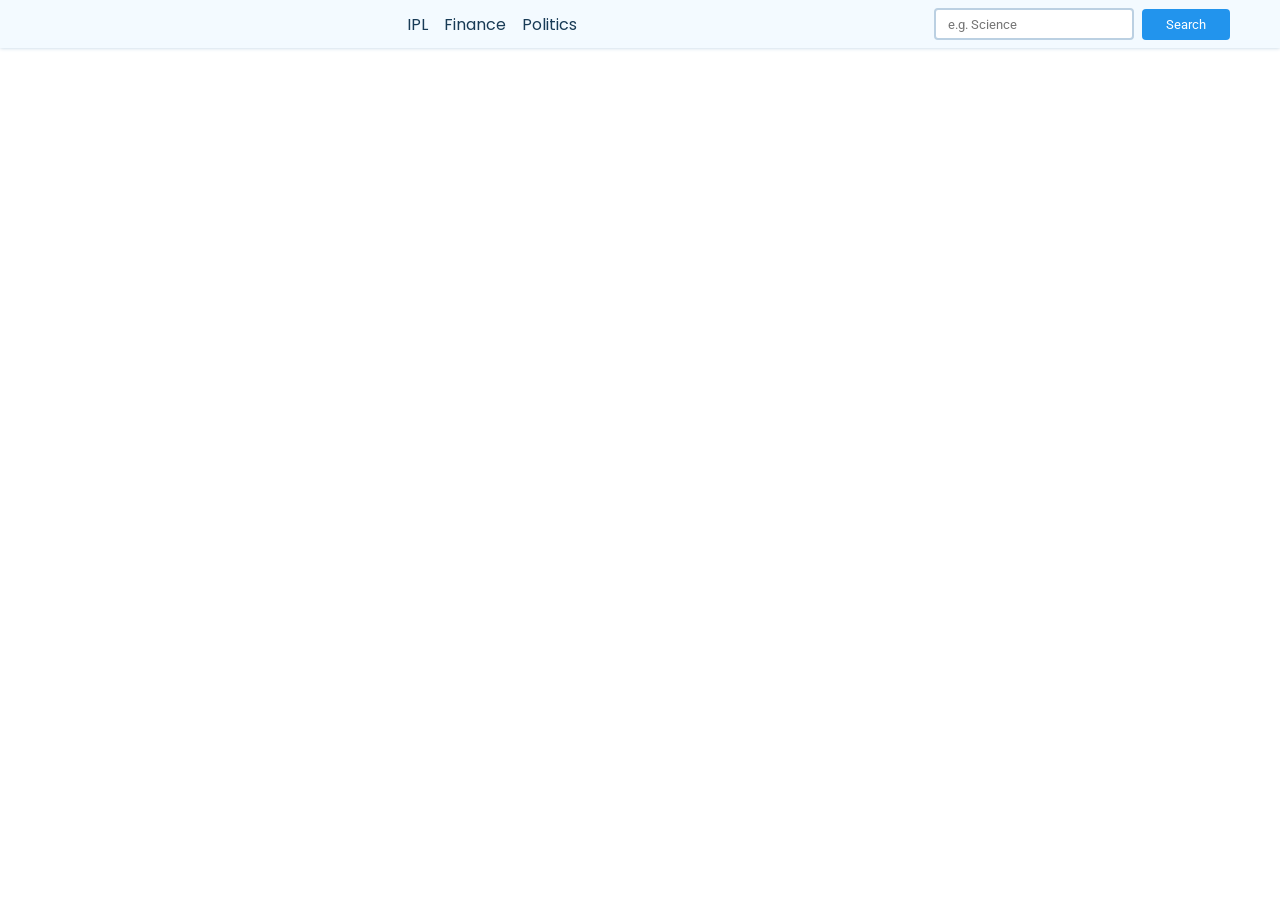
<file: News website/index.html>
<!DOCTYPE html>
<html lang="en">
<head>
    <meta charset="UTF-8">
    <meta http-equiv="X-UA-Compatible" content="IE=edge">
    <meta name="viewport" content="width=device-width, initial-scale=1.0">
    <title>News App</title>
    <link rel="stylesheet" href="index.css">
</head>
<body>

    <nav>
        <div class="main-nav container flex">
            <a href="#" onclick="reload()" class="company-logo">
                <!-- <img src="./assets/logo.png" alt="company logo"> -->
            </a>
            <div class="nav-links">
                <ul class="flex">
                    <li class="hover-link nav-item" id="ipl" onclick="onNavItemClick('ipl')">IPL</li>
                    <li class="hover-link nav-item" id="finance" onclick="onNavItemClick('finance')">Finance</li>
                    <li class="hover-link nav-item" id="politics" onclick="onNavItemClick('politics')">Politics</li>
                </ul>
            </div>
            <div class="search-bar flex">
                <input id="search-text" type="text" class="news-input" placeholder="e.g. Science">
                <button id="search-button" class="search-button">Search</button>
            </div>
        </div>
    </nav>
    

    <main>
        <div class="cards-container container flex" id="cards-container">
            
        </div>
    </main>

    <template id="template-news-card">
        <div class="card">
            <div class="card-header">
                <img src="https://via.placeholder.com/400x200" alt="news-image" id="news-img">
            </div>
            <div class="card-content">
                <h3 id="news-title">This is the Title</h3>
                <h6 class="news-source" id="news-source">End Gadget 26/08/2023</h6>
                <p class="news-desc" id="news-desc">Lorem, ipsum dolor sit amet consectetur adipisicing elit. Recusandae saepe quis voluptatum quisquam vitae doloremque facilis molestias quae ratione cumque!</p>
            </div>
        </div>
    </template>

    <script src="index.js"></script>
</body>
</html>
</file>
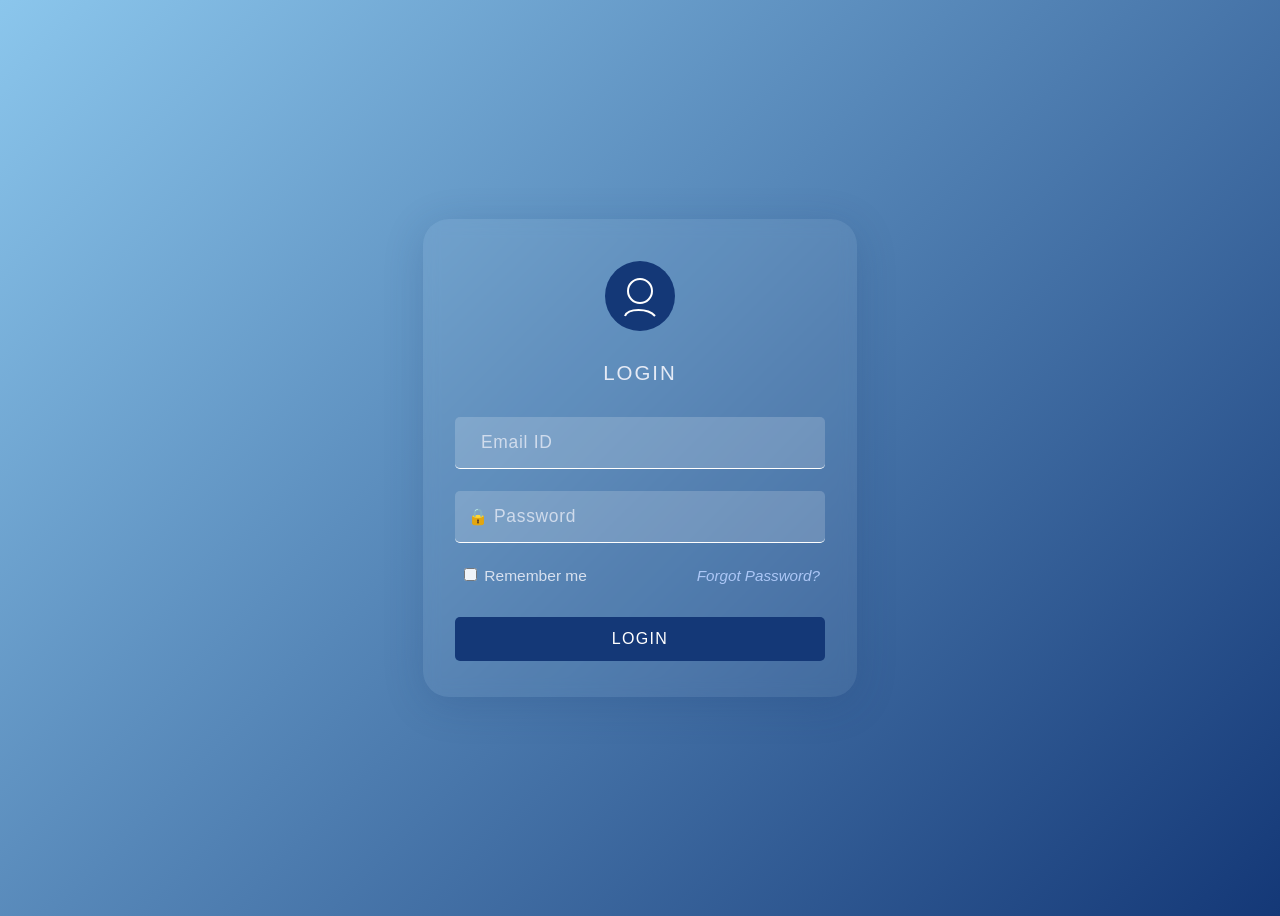
<file: login.html>
<!DOCTYPE html>
<html lang="en">
<head>
  <meta charset="UTF-8">
  <meta name="viewport" content="width=device-width, initial-scale=1.0">
  <title>Customer Login</title>
  <link rel="stylesheet" href="login.css">
</head>
<body>
  <div class="login-container">
    <div class="login-card">
     <div class="user-icon">
  <svg width="70" height="70" viewBox="0 0 70 70">
    <circle cx="35" cy="35" r="35" fill="#143877"/>
    <g fill="none" stroke="#fff" stroke-width="2">
      <circle cx="35" cy="30" r="12"/>
      <path d="M20,55c3-8,23-8,30,0"/>
    </g>
  </svg>
</div>


      <h2 class="login-title">LOGIN</h2>
      <form>
        <div class="input-group">
          <!-- <span class="input-icon">&#9993;</span> -->
           <!-- <i class='bxr  bx-user'  style='color:#f8f8f8'></i>  -->
            <i class="fa-solid fa-user" id="input-icon"></i>
          <input type="email" placeholder="Email ID" required>
        </div>
        <div class="input-group">
          <span class="input-icon">&#128274;</span>
          <input type="password" placeholder="Password" required>
        </div>
        <div class="options">
          <label><input type="checkbox"> Remember me</label>
          <a class="forgot" href="#">Forgot Password?</a>
        </div>
        <button type="submit" class="login-btn">LOGIN</button>
      </form>
    </div>
  </div>
</body>
</html>
</file>
<file: News website/index.css>
@import url("https://fonts.googleapis.com/css2?family=Poppins:wght@500&family=Roboto:wght@500&display=swap");

* {
    padding: 0;
    margin: 0;
    box-sizing: border-box;
}

:root {
    --primary-text-color: #183b56;
    --secondary-text-color: #577592;
    --accent-color: #2294ed;
    --accent-color-dark: #1d69a3;
}

body {
    font-family: "Poppins", sans-serif;
    color: var(--primary-text-color);
}

p {
    font-family: "Roboto", sans-serif;
    color: var(--secondary-text-color);
    line-height: 1.4rem;
}

a {
    text-decoration: none;
}

ul {
    list-style: none;
}

.flex {
    display: flex;
    align-items: center;
}

.container {
    max-width: 1180px;
    margin-inline: auto;
    overflow: hidden;
}

nav {
    background-color: #f3faff;
    box-shadow: 0 0 4px #bbd0e2;
    position: fixed;
    top: 0;
    z-index: 99;
    left: 0;
    right: 0;
}

.main-nav {
    justify-content: space-between;
    padding-block: 8px;
}

.company-logo img {
    width: 120px;
}

.nav-links ul {
    gap: 16px;
}

.hover-link {
    cursor: pointer;
}

.hover-link:hover {
    color: var(--secondary-text-color);
}

.hover-link:active {
    color: red;
}

.nav-item.active {
    color: var(--accent-color);
}

.search-bar {
    height: 32px;
    gap: 8px;
}

.news-input {
    width: 200px;
    height: 100%;
    padding-inline: 12px;
    border-radius: 4px;
    border: 2px solid #bbd0e2;
    font-family: "Roboto", sans-serif;
}

.search-button {
    background-color: var(--accent-color);
    color: white;
    padding: 8px 24px;
    border: none;
    border-radius: 4px;
    cursor: pointer;
    font-family: "Roboto", sans-serif;
}

.search-button:hover {
    background-color: var(--accent-color-dark);
}

main {
    padding-block: 20px;
    margin-top: 80px;
}

.cards-container {
    justify-content: space-between;
    flex-wrap: wrap;
    row-gap: 20px;
    align-items: start;
}

.card {
    width: 360px;
    min-height: 400px;
    box-shadow: 0 0 4px #d4ecff;
    border-radius: 4px;
    cursor: pointer;
    background-color: #fff;
    overflow: hidden;
    transition: all 0.3s ease;
}

.card:hover {
    box-shadow: 1px 1px 8px #d4ecff;
    background-color: #f9fdff;
    transform: translateY(-2px);
}

.card-header img {
    width: 100%;
    height: 180px;
    object-fit: cover;
}

.card-content {
    padding: 12px;
}

.news-source {
    margin-block: 12px;
}
</file>
<file: login.css>
body {
  min-height: 100vh;
  background: linear-gradient(135deg, #8bc6ec 0%, #143877 100%);
  display: flex;
  justify-content: center;
  align-items: center;
  font-family: 'Segoe UI', Arial, sans-serif;
}

.login-container {
  width: 100vw;
  height: 100vh;
  display: flex;
  justify-content: center;
  align-items: center;
}

.login-card {
  background: rgba(255,255,255,0.06);
  box-shadow: 0 8px 40px rgba(30,55,107,0.18);
  backdrop-filter: blur(8px);
  border-radius: 26px;
  padding: 42px 32px 36px 32px;
  width: 370px;
  text-align: center;
}

.user-icon {
  margin-bottom: 26px;
}

.login-title {
  letter-spacing: 2px;
  font-weight: 500;
  color: #e5eaf5;
  font-size: 1.28rem;
  margin-bottom: 32px;
}

.input-group {
  display: flex;
  align-items: center;
  background: rgba(255,255,255,0.18);
  border-radius: 5px;
  margin-bottom: 22px;
  padding-left: 13px;
  border-bottom: 1px solid #fff;
}

#input-icon {
  color: #e5eaf5;
  font-size: 1.2rem;
  margin-right: 7px;
}

.input-group input {
  flex: 1;
  border: none;
  outline: none;
  background: transparent;
  color: #fff;
  font-size: 1.09rem;
  padding: 15px 6px;
  letter-spacing: 0.04em;
}

.input-group input::placeholder {
  color: #e5eaf5;
  opacity: 0.8;
}

.options {
  display: flex;
  justify-content: space-between;
  align-items: center;
  margin-bottom: 22px;
  font-size: 0.97rem;
  color: #e5eaf5;
  padding: 0 5px;
  opacity: 0.9;
}

.options label {
  cursor: pointer;
}

.options .forgot {
  color: #b6cffe;
  text-decoration: none;
  font-style: italic;
  font-size: 0.95rem;
}

.login-btn {
  width: 100%;
  padding: 13px 0;
  color: #fff;
  background: #143877;
  border: none;
  border-radius: 5px;
  font-weight: 500;
  letter-spacing: 1.3px;
  font-size: 1rem;
  cursor: pointer;
  transition: background 0.2s;
  margin-top: 10px;
}

.login-btn:hover {
  background: #335ba6;
}

@media (max-width: 480px) {
  .login-card {
    width: 97vw;
    padding: 26px 7vw;
  }
}
</file>
